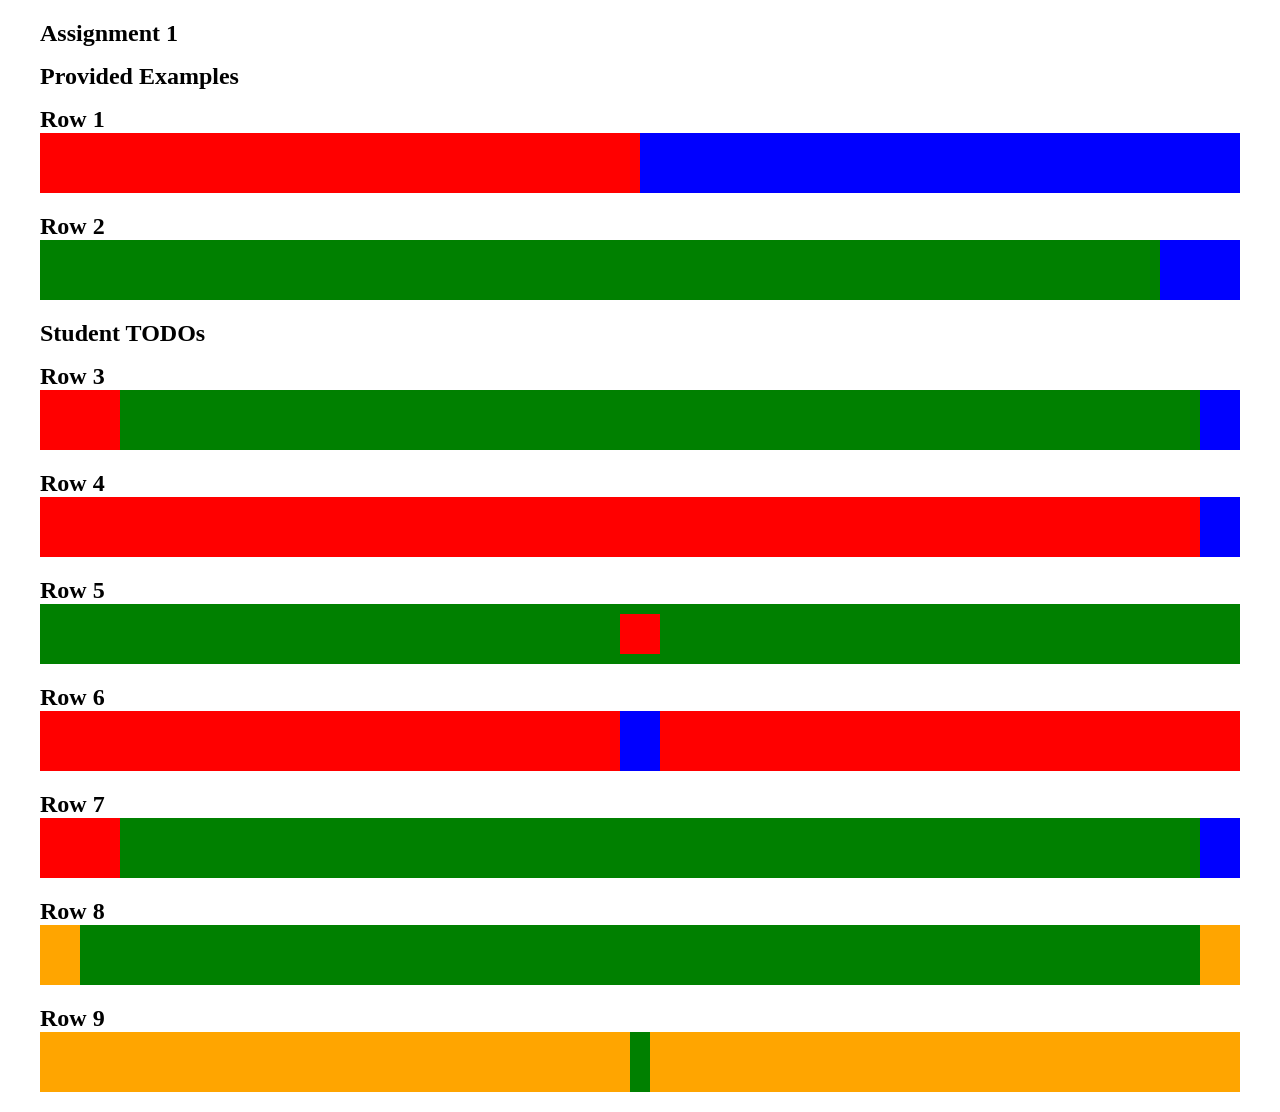
<file: index.html>
<!DOCTYPE html>
<html>
  <head>
    <link rel="stylesheet" href="index.css" />  </head>
  <body>
    <p>Assignment 1</p>
    <p>Provided Examples</p>
    <p>Row 1</p>
    <div class="wrapper">
      <div class="redExample"></div>
      <div class="blueExample"></div>
    </div>
    <p>Row 2</p>
    <div class="wrapper">
      <div class="emptyExample2">
        <div class="blueExample2"></div>
      </div>
    </div>
    <!-- TODO: Insert div elements in the next 7 wrappers for your solution -->
    <p>Student TODOs</p>
    <p>Row 3</p>
    <div class="wrapper row3">
      <div class="r80"></div>
      <div class="b40"></div>
    </div>
    <p>Row 4</p>
    <div class="wrapper row4">
      <div class="rGrow"></div>
      <div class="b40"></div>
    </div>
    <p>Row 5</p>
     <div class="wrapper row5">
      <div class="r40"></div>
    </div>
    <p>Row 6</p>
<div class="wrapper row6">
      <div class="rGrow"></div>
      <div class="b40"></div>
      <div class="rGrow"></div>    </div>
    <p>Row 7</p>
    <div class="wrapper row7">
      <div class="leftSlot">
        <div class="r80"></div>
      </div>
      <div class="b40"></div>
    </div>
    <p>Row 8</p>
    <div class="wrapper row8">
      <div class="o40"></div>
      <div class="o40"></div>
    </div>
    <p>Row 9</p>
     <div class="wrapper row9">
      <div class="oShrink"></div>
      <div class="gap20"></div>
      <div class="oShrink"></div>
    </div>
  </body>
</html>
</file>
<file: index.css>
body {
  margin: 20px 40px;
}

p {
  font-size: 24px;
  font-weight: bold;
  margin-bottom: 0px;
  margin-top: 16px;
}

/*--- This is the CSS class for the green rectangular blocks. Note that it uses display: flex ---*/

.wrapper {
  display: flex;
  height: 60px;
  background-color: green;
  margin-bottom: 20px;
}

/*--- flex: 1 makes it so that the div takes up all available space left in the parent element ---*/

.redExample {
  flex: 1;
  background-color: red;
}

/*--- Since both .redExample and .blueExample have flex: 1, they will take up an equal amount of space because they meet in the middle ---*/

.blueExample {
  flex: 1;
  background-color: blue;
}

/*--- flex-direction: row-reverse orders all child elements starting from right to left ---*/

.emptyExample2 {
  display: flex;
  flex: 1;
  flex-direction: row-reverse;
}

.blueExample2 {
  width: 80px;
  background-color: blue;
}

/* TODO: Add CSS for the rest of your solution below */
.row3 {
  justify-content: space-between;
}
.r80 {
  width: 80px;
  background-color: red;
}
.b40 {
  width: 40px;
  background-color: blue;
}

.rGrow {
  flex: 1;
  background-color: red;
}

.row5 {
  justify-content: center;
  align-items: center;
}
.r40 {
  width: 40px;
  height: 40px;
  background-color: red;
}


.row7 {
  justify-content: space-between;
}
.leftSlot {
  display: flex;
  flex: 1;
}

.row8 {
  justify-content: space-between;
}
.o40 {
  width: 40px;
  background-color: orange;
}

.oShrink {
  flex: 1;
  background-color: orange;
}
.gap20 {
  width: 20px;
}
</file>
